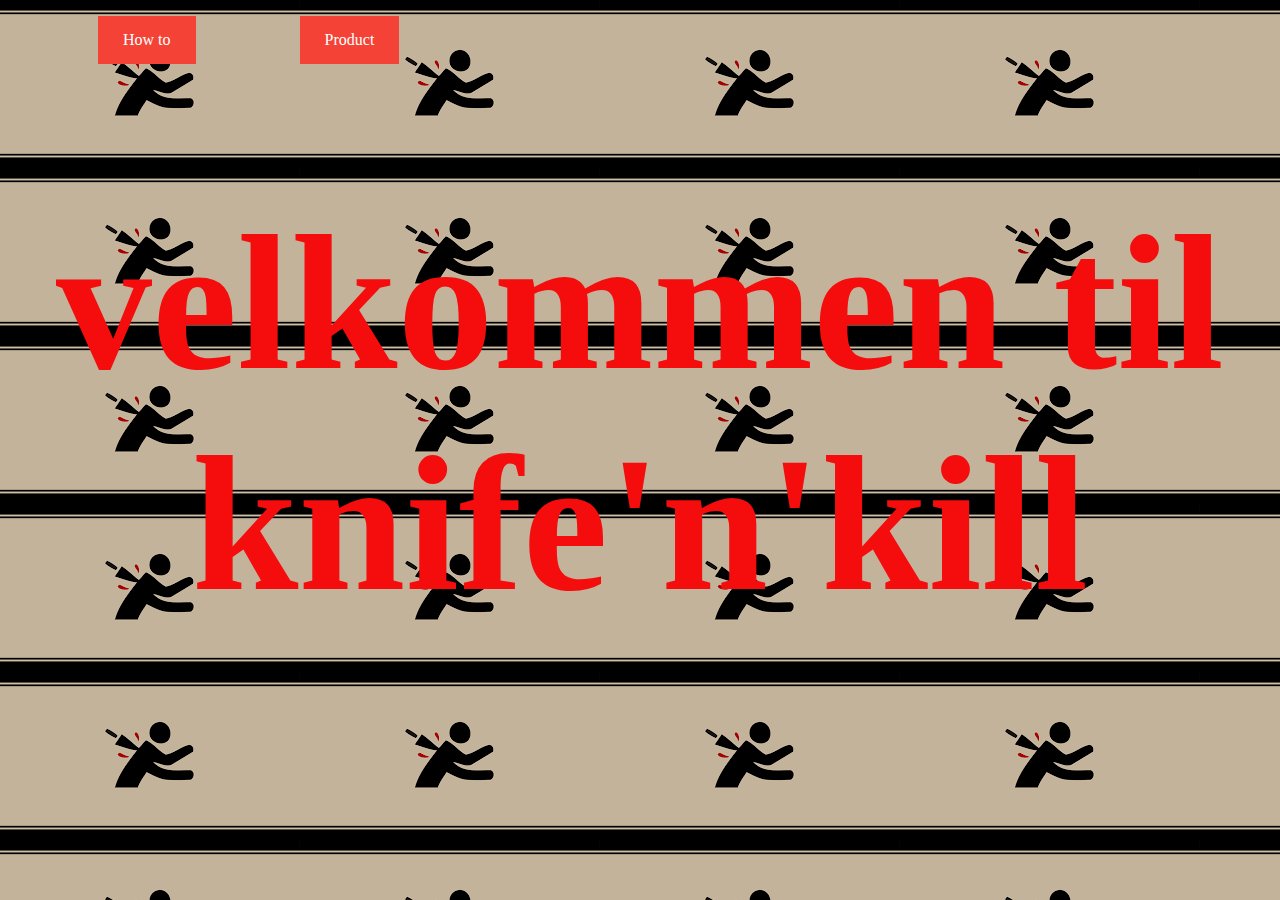
<file: index.html>
<!DOCTYPE html>
<html lang="en">
<head>
    <meta charset="UTF-8">
    <meta http-equiv="X-UA-Compatible" content="IE=edge">
    <meta name="viewport" content="width=device-width, initial-scale=1.0">
    <title>Knife`n`kill</title>
    <link rel="stylesheet" href="style.css">
</head>
<body>
    <div>
        <ul>
            <li ><a href="howto.html">How to</a></li>
            <li ><a href="Product.html">Product</a></li>
            
    </ul>
</div>
<div>
    <H1>velkommen til knife'n'kill</H1>
</div>
</body>
</html>
</file>
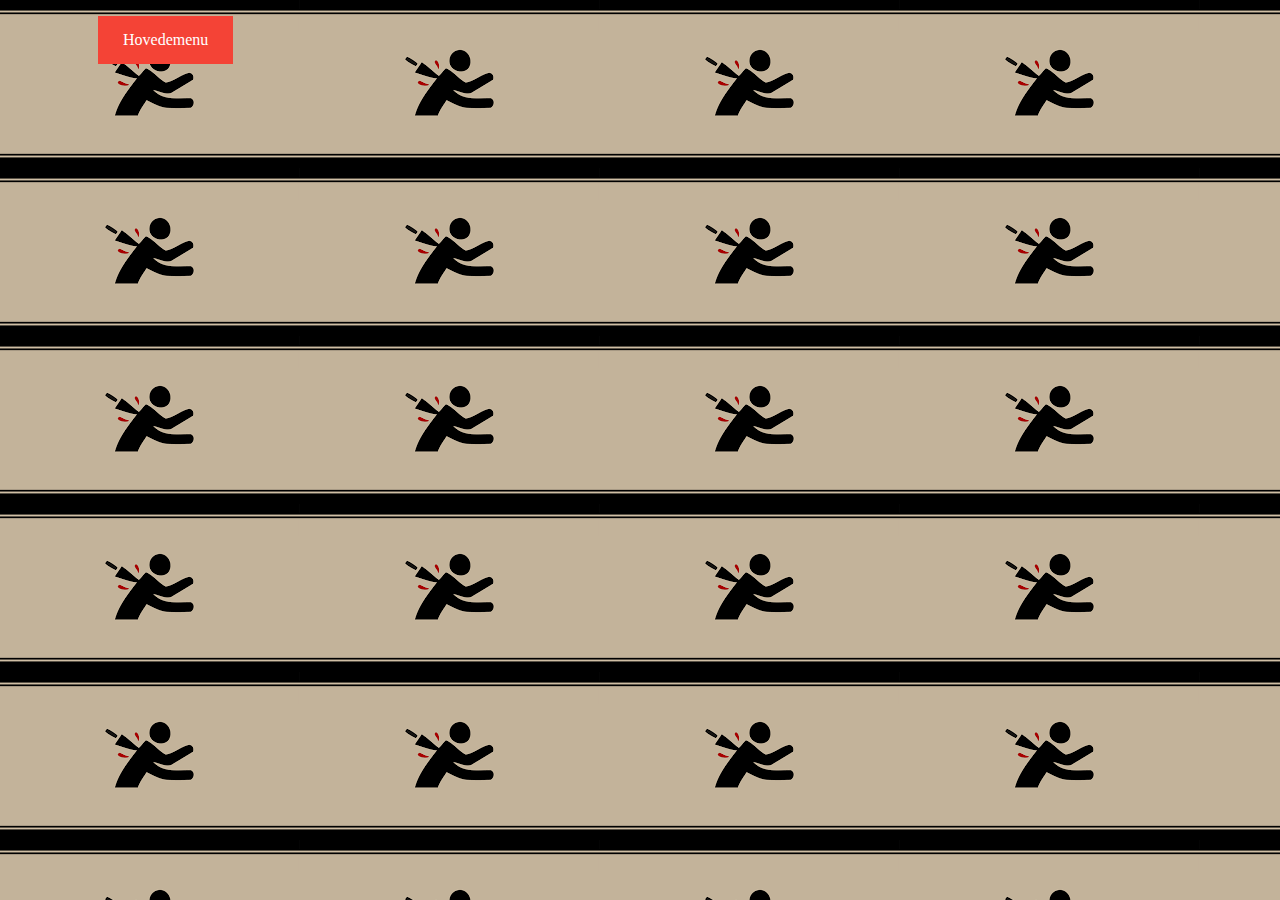
<file: about.html>
<!DOCTYPE html>
<html lang="en">
<head>
    <meta charset="UTF-8">
    <meta http-equiv="X-UA-Compatible" content="IE=edge">
    <meta name="viewport" content="width=device-width, initial-scale=1.0">
    <title>Knife`n`kill</title>
    <link rel="stylesheet" href="style.css">
</head>
<body>
    <div>
        <ul>
            <li ><a href="index.html">Hovedemenu</a></li>
     
    </ul>
</div>
</body>
</html>
</file>
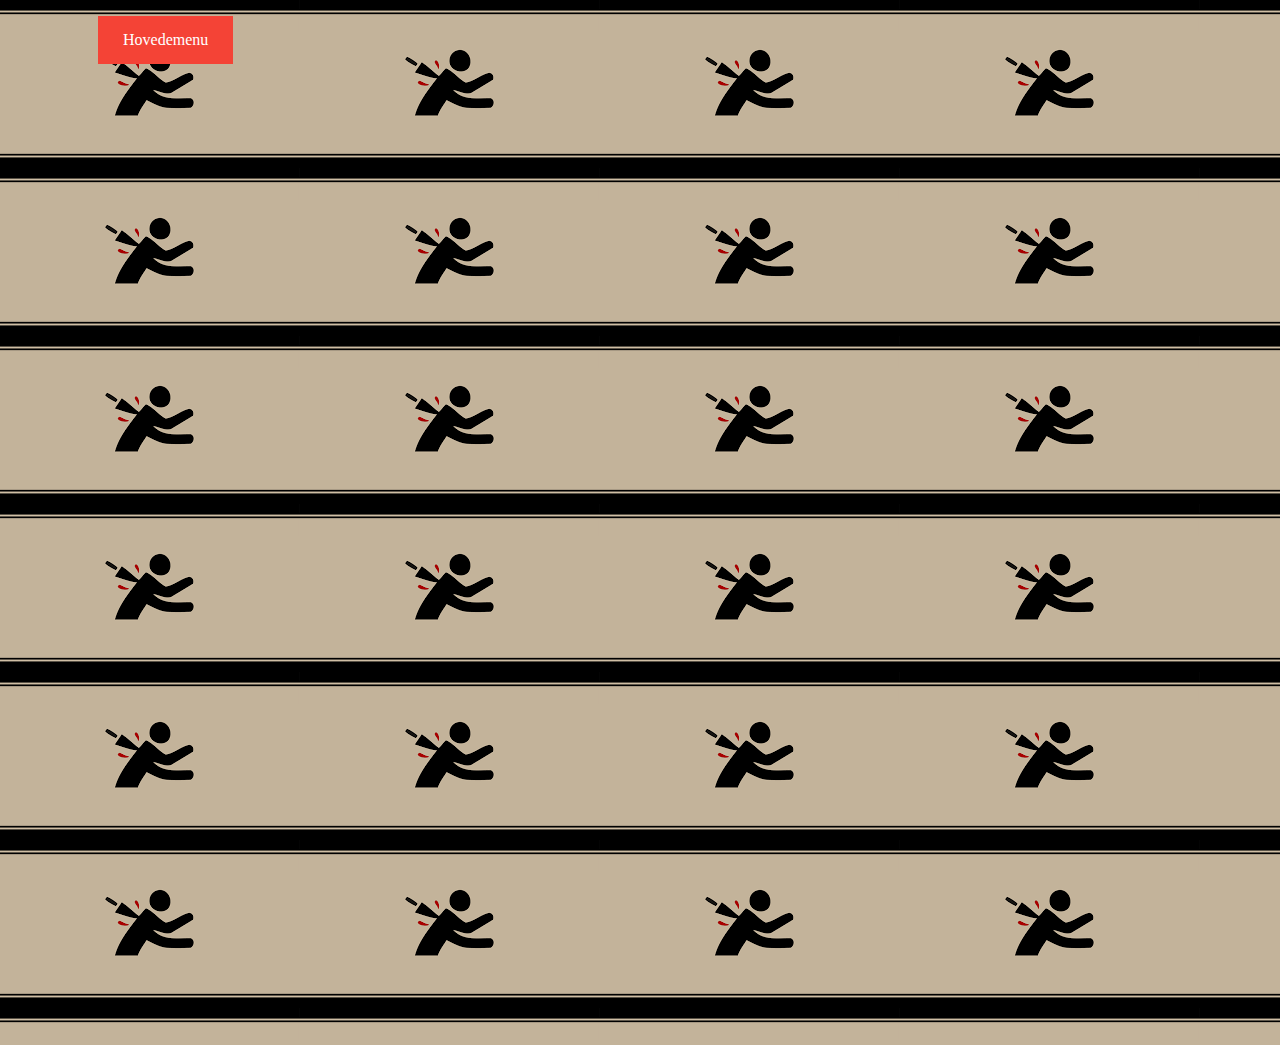
<file: howto.html>
<!DOCTYPE html>
<html lang="en">
<head>
    <meta charset="UTF-8">
    <meta http-equiv="X-UA-Compatible" content="IE=edge">
    <meta name="viewport" content="width=device-width, initial-scale=1.0">
    <title>Knife`n`kill</title>
    <link rel="stylesheet" href="style.css">
</head>
<body>
    <div>
        <ul>
            <li ><a href="index.html">Hovedemenu</a></li>
</div>
<div>
    <iframe width="560" height="315" src="https://www.youtube.com/embed/WOoUVeyaY_8" title="YouTube video player" frameborder="0" allow="accelerometer; autoplay; clipboard-write; encrypted-media; gyroscope; picture-in-picture" allowfullscreen></iframe>
    <br>
    <iframe width="560" height="315" src="https://www.youtube.com/embed/UoFikuoIwLw?start=3" title="YouTube video player" frameborder="0" allow="accelerometer; autoplay; clipboard-write; encrypted-media; gyroscope; picture-in-picture" allowfullscreen></iframe>
    <br>
    <iframe width="560" height="315" src="https://www.youtube.com/embed/yHT8IVCXE7I?start=3" title="YouTube video player" frameborder="0" allow="accelerometer; autoplay; clipboard-write; encrypted-media; gyroscope; picture-in-picture" allowfullscreen></iframe>
</div>
</body>
</html>
</file>
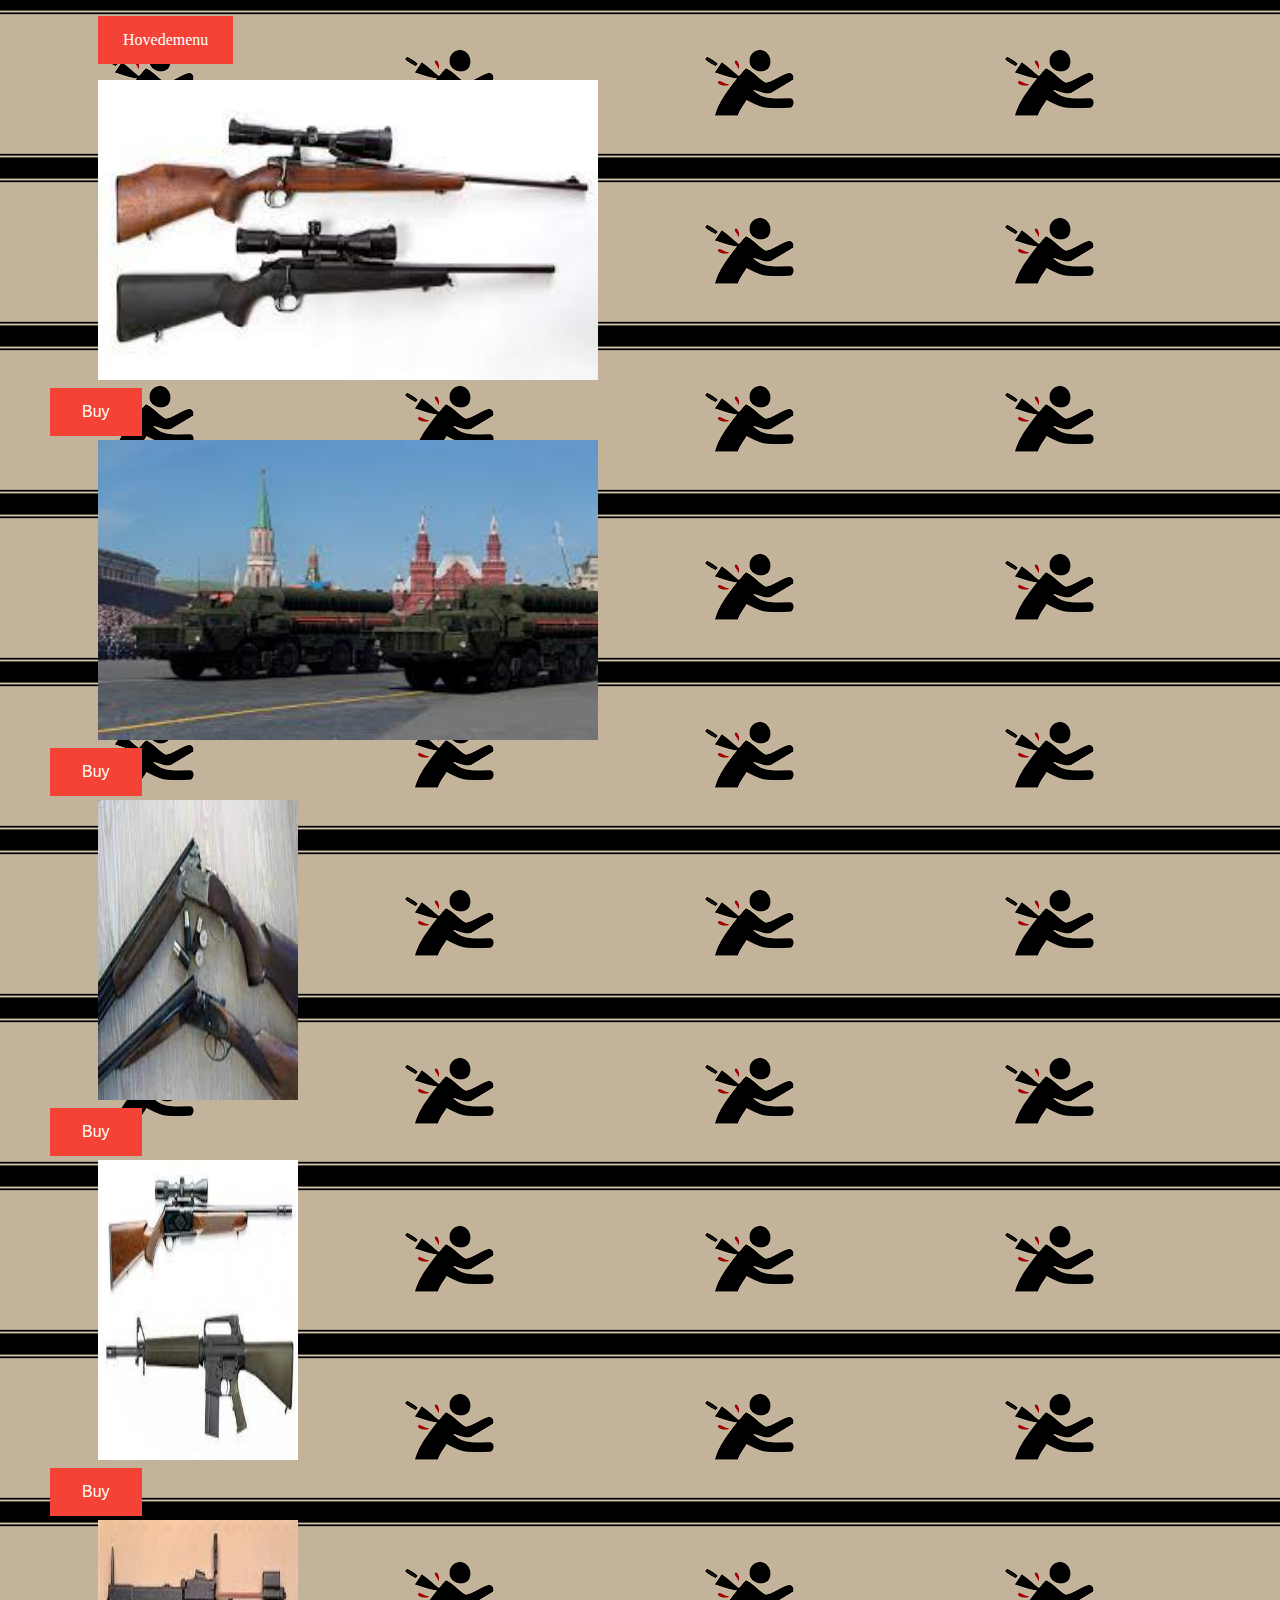
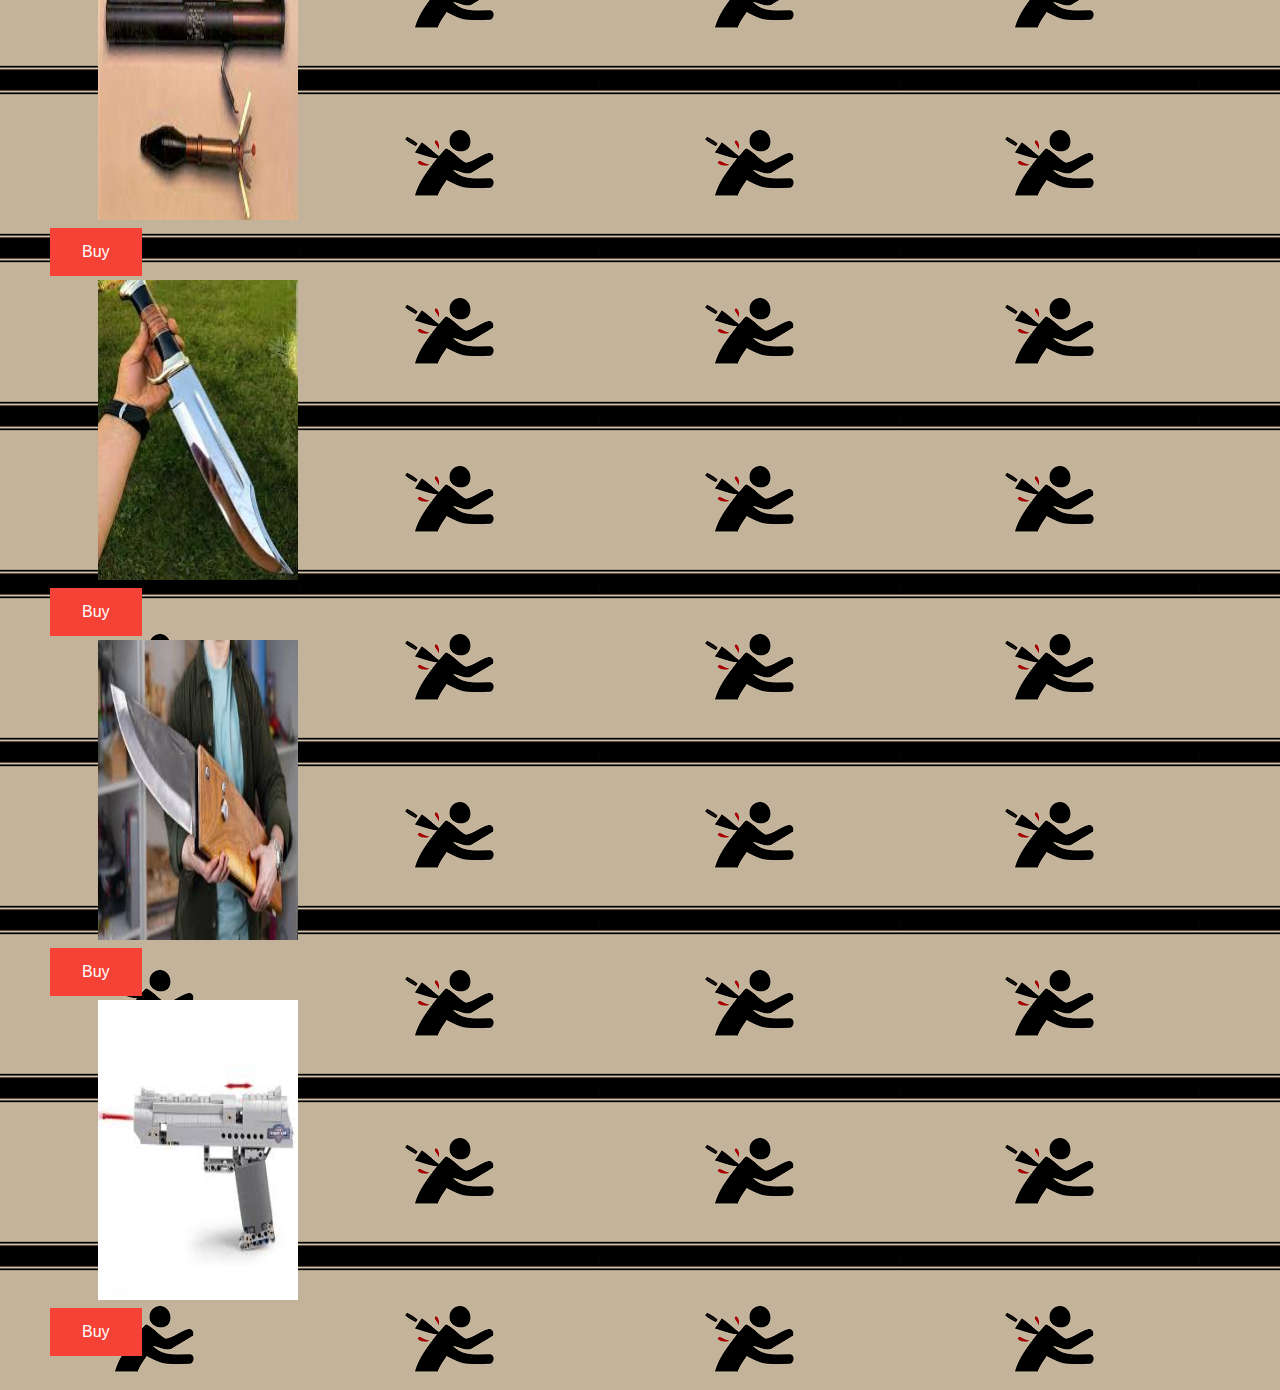
<file: product.html>
<!DOCTYPE html>
<html lang="en">
<head>
    <meta charset="UTF-8">
    <meta http-equiv="X-UA-Compatible" content="IE=edge">
    <meta name="viewport" content="width=device-width, initial-scale=1.0">
    <title>Knife`n`kill</title>
    <link rel="stylesheet" href="style.css">
</head>
<body>
    <div>
        <ul>
            <li ><a href="index.html">Hovedemenu</a></li>
    </ul>
</div>
<div>
    <ol>
        <li>
            <img src="våben1.jpg" alt="Gun" width="500" height="300">
            <br>
            <button class="button">Buy</button>
        </li>
        <br>
        <li>
            <img src="våben6.jpg" alt="Gun" width="500" height="300">
            <br>
            <button class="button">Buy</button>
        </li>
        <br>
        <li>
            <img src="våben2.jpg" alt="Gun" width="200" height="300">
            <br>
            <button class="button">Buy</button>
        </li>
        <br>
        <li>
            <img src="våben3.jpg" alt="Gun" width="200" height="300">
            <br>
            <button class="button">Buy</button>
        </li>
        <br>
        <li>
            <img src="våben4.jpg" alt="Gun" width="200" height="300">
            <br>
            <button class="button">Buy</button>
        </li>
        <br>
        <li>
            <img src="våben7.jpg" alt="Gun" width="200" height="300">
            <br>
            <button class="button">Buy</button>
        </li>
        <br>
        <li>
            <img src="våben8.jpg" alt="Gun" width="200" height="300">
            <br>
            <button class="button">Buy</button>
        </li>
        <br>
        <li>
            <img src="5.jpg" alt="Gun" width="200" height="300">
            <br>
            <button class="button">Buy</button>
        </li>
    </ol>
</div>
</body>
</html>
</file>
<file: style.css>
body{
    background-image: url('logo.png');
}
li{
    padding: 50px;
    width: 50px;
    display: inline;
    text-align:center;
    text-decoration: none;

    
}
a:link, a:visited {
    background-color: #f44336;
    color: white;
    padding: 15px 25px;
    text-align: center;
    text-decoration: none;
    display: inline-block;
  }
  
  a:hover, a:active {
    background-color: red;
  }
  ol{
    display:block;
  }
  h1{
    font-size: 1200%;
    color: #f50c0c;
    text-align: center;

  }
  .button {
    background-color: #f44336; 
    border: none;
    color: white;
    padding: 15px 32px;
    text-align: center;
    text-decoration: none;
    display: inline-block;
    font-size: 16px;
    margin: 4px 2px;
    cursor: pointer;
  }
  .button:hover{
    background-color: #b6acac;
  }
</file>
